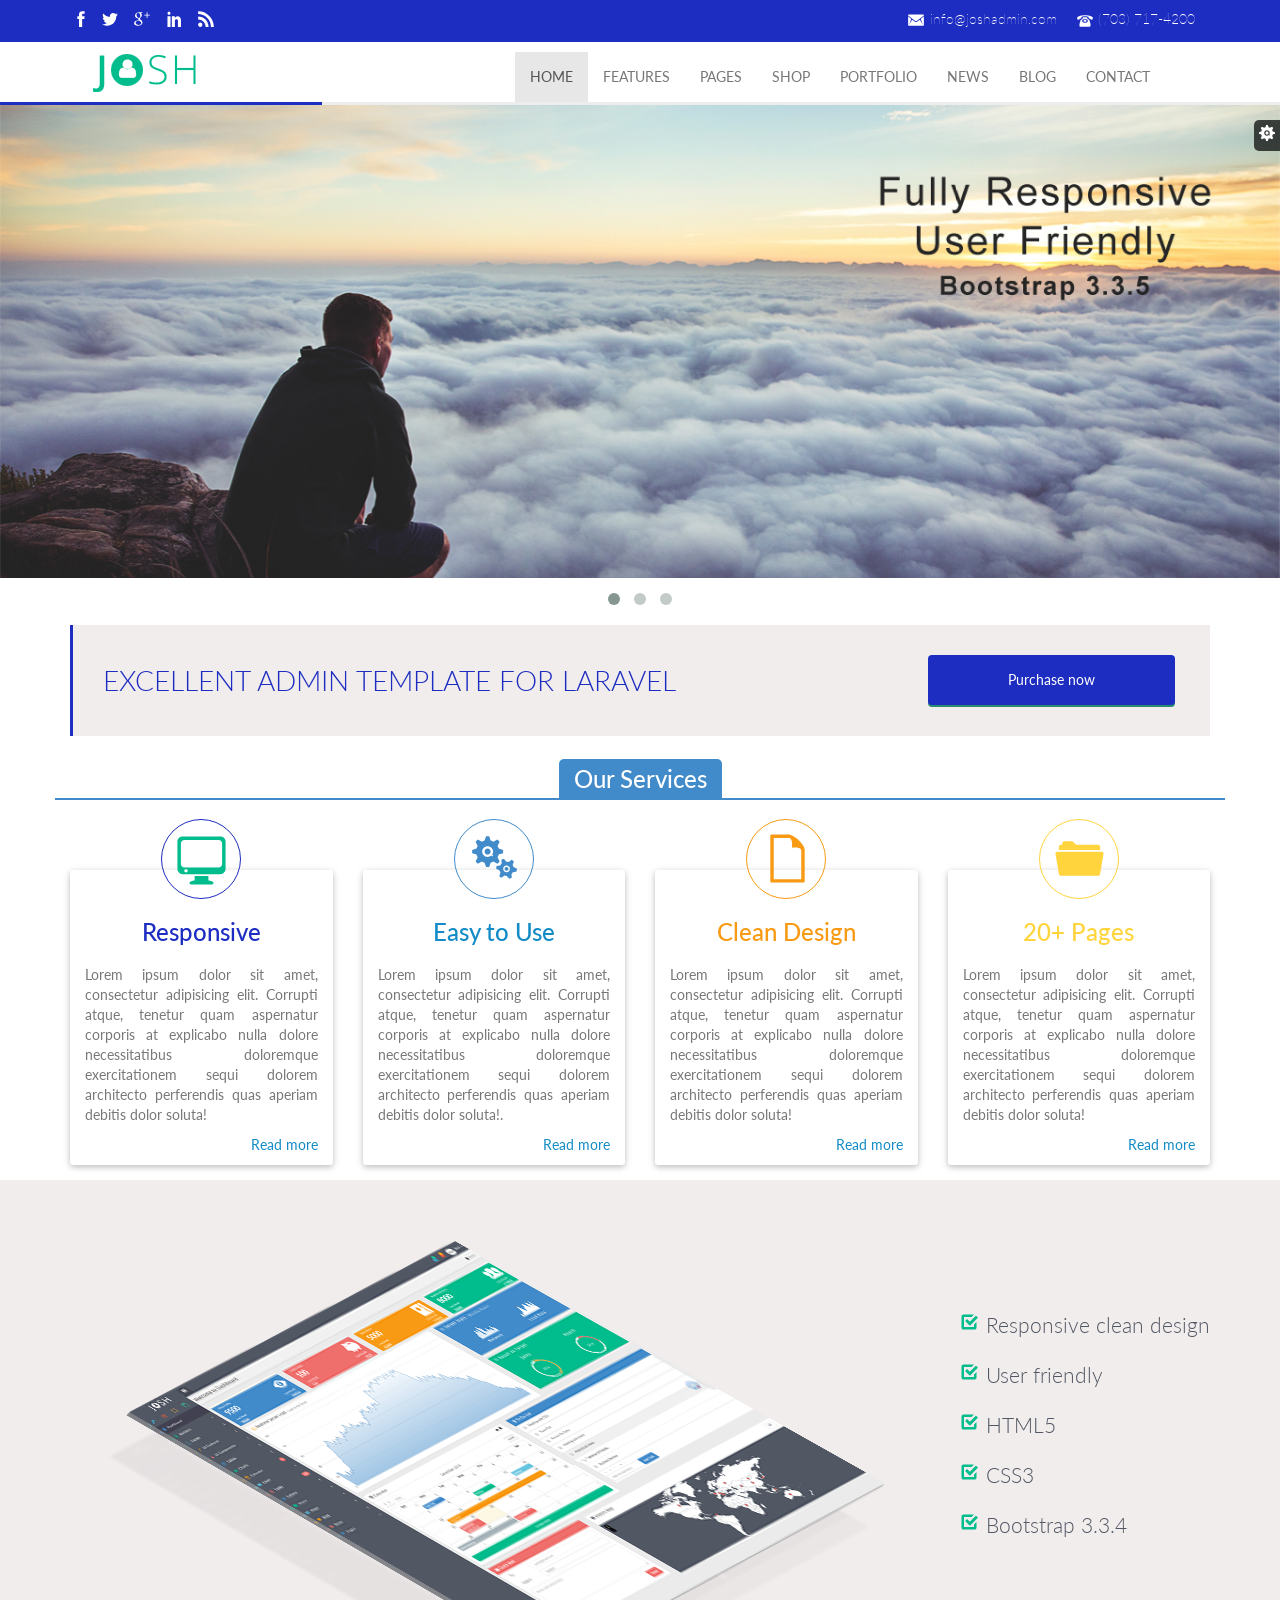
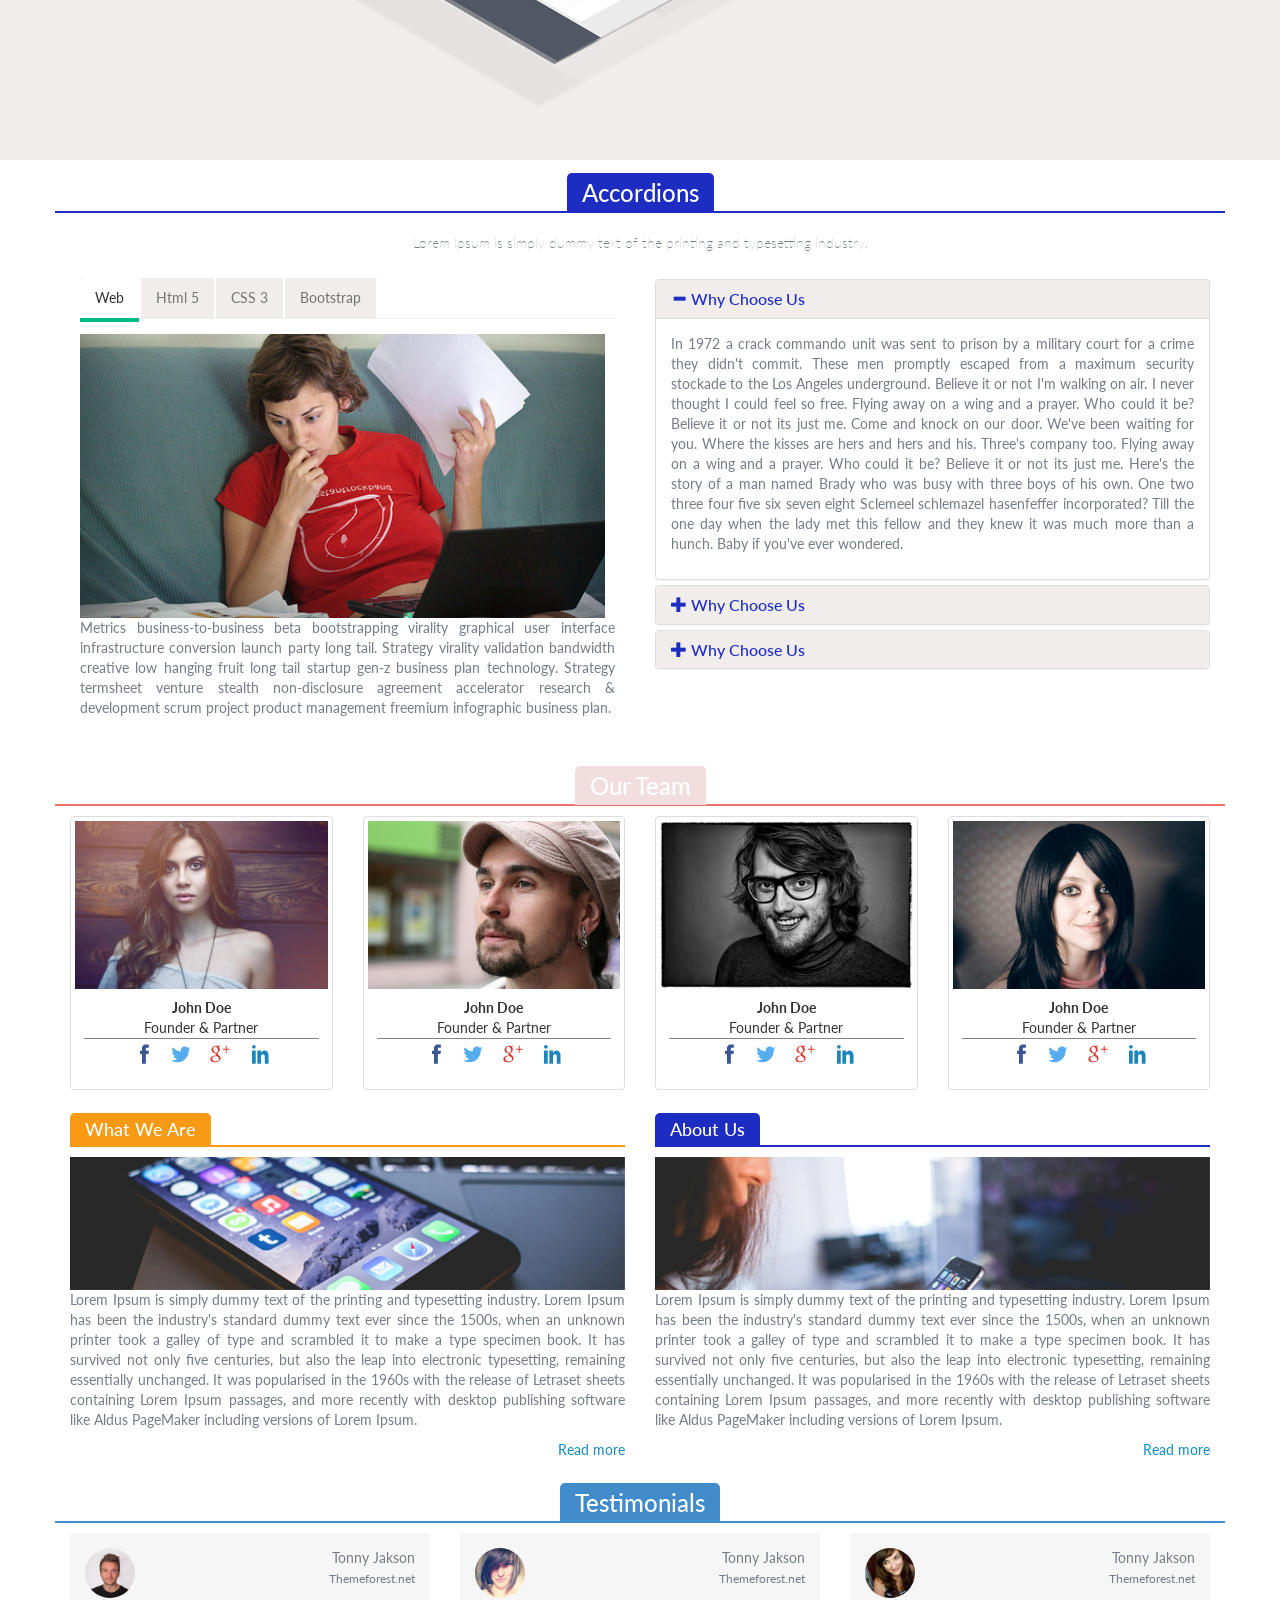
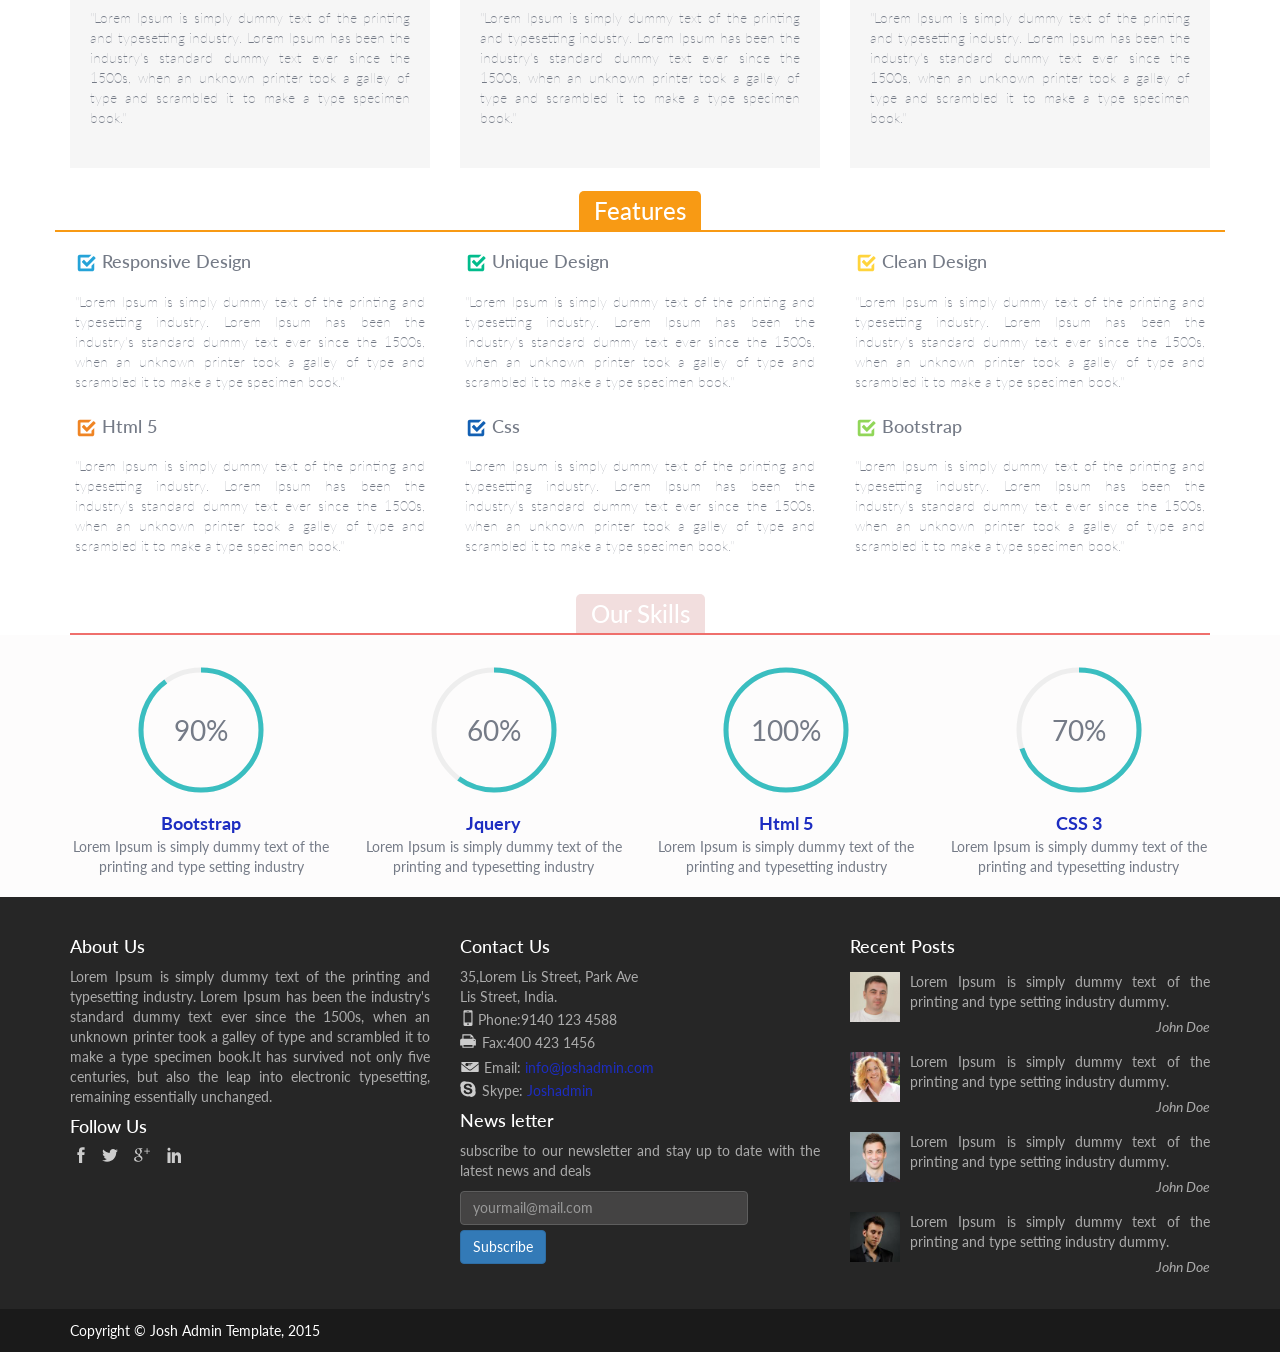
<file: Solution.Web/Front End/index.html>
<!DOCTYPE html>
<html>

<head>
    <meta charset="utf-8">
    <meta http-equiv="X-UA-Compatible" content="IE=edge">
    <meta name="viewport" content="width=device-width, initial-scale=1">
    <title>Home | Welcome to Josh Frontend</title>
    <!--global css starts-->
    <link rel="stylesheet" type="text/css" href="css/bootstrap.min.css">
    <link rel="shortcut icon" href="images/favicon.png" type="image/x-icon">
    <link rel="icon" href="images/favicon.png" type="image/x-icon">
    <link rel="stylesheet" type="text/css" href="css/custom.css">
    <!--end of global css-->
    <!--page level css starts-->
    <link rel="stylesheet" type="text/css" href="css/tabbular.css">
    <link rel="stylesheet" type="text/css" href="css/jquery.circliful.css">
    <link rel="stylesheet" type="text/css" href="vendors/owl-carousel/owl.carousel.css">
    <link rel="stylesheet" type="text/css" href="vendors/owl-carousel/owl.theme.css">
    <!--end of page level css-->
</head>

<body>
    <!-- Header Start -->
    <header>
        <!-- Icon Section Start -->
        <div class="icon-section">
            <div class="container">
                <ul class="list-inline">
                    <li>
                        <a href="#"> <i class="livicon" data-name="facebook" data-size="18" data-loop="true" data-c="#fff" data-hc="#757b87"></i>
                        </a>
                    </li>
                    <li>
                        <a href="#"> <i class="livicon" data-name="twitter" data-size="18" data-loop="true" data-c="#fff" data-hc="#757b87"></i>
                        </a>
                    </li>
                    <li>
                        <a href="#"> <i class="livicon" data-name="google-plus" data-size="18" data-loop="true" data-c="#fff" data-hc="#757b87"></i>
                        </a>
                    </li>
                    <li>
                        <a href="#"> <i class="livicon" data-name="linkedin" data-size="18" data-loop="true" data-c="#fff" data-hc="#757b87"></i>
                        </a>
                    </li>
                    <li>
                        <a href="#"> <i class="livicon" data-name="rss" data-size="18" data-loop="true" data-c="#fff" data-hc="#757b87"></i>
                        </a>
                    </li>
                    <li class="pull-right">
                        <ul class="list-inline icon-position">
                            <li>
                                <a href="mailto:"><i class="livicon" data-name="mail" data-size="18" data-loop="true" data-c="#fff" data-hc="#fff"></i></a>
                                <label class="hidden-xs"><a href="mailto:" class="text-white">info@joshadmin.com</a></label>
                            </li>
                            <li>
                                <a href="tel:"><i class="livicon" data-name="phone" data-size="18" data-loop="true" data-c="#fff" data-hc="#fff"></i></a>
                                <label class="hidden-xs"><a href="tel:" class="text-white">(703) 717-4200</a></label>
                            </li>
                        </ul>
                    </li>
                </ul>
            </div>
        </div>
        <!-- //Icon Section End -->
        <!-- Nav bar Start -->
        <nav class="navbar navbar-default container">
            <div class="navbar-header">
                <button type="button" class="navbar-toggle collapsed" data-toggle="collapse" data-target="#collapse">
                    <span><a href="#"> <i class="livicon" data-name="responsive-menu" data-size="25" data-loop="true" data-c="#757b87" data-hc="#ccc"></i>
                    </a></span>
                </button>
                <a class="navbar-brand" href="#"><img src="images/logo.png" class="logo_position">
                </a>
            </div>
            <div class="collapse navbar-collapse" id="collapse">
                <ul class="nav navbar-nav navbar-right">
                    <li class="active"><a href="index.html"> Home</a>
                    </li>
                    <li class="dropdown"><a href="#" class="dropdown-toggle" data-toggle="dropdown"> Features</a>
                        <ul class="dropdown-menu" role="menu">
                            <li class="dropdown"><a href="#" class="dropdown-toggle" data-toggle="dropdown"> Features</a>
							   <ul class="dropdown-menu" role="menu">
							     <li><a href="advancedfeatures.html">Advanced Features</a></li>
							      <li><a href="advancedfeatures.html">Advanced Features</a></li>
							    </ul>
                            </li>
                            <li><a href="advancedfeatures.html">Advanced Features</a>
                            </li>
                            <li><a href="grid.html">Grid System</a>
                            </li>
                        </ul>
                    </li>
                    <li class="dropdown"><a href="#" class="dropdown-toggle" data-toggle="dropdown"> Pages</a>
                        <ul class="dropdown-menu" role="menu">
						
                            <li class="dropdown"><a href="#" class="dropdown-toggle" data-toggle="dropdown"> vente</a>
							<ul class="dropdown-menu" role="menu">
							 
							 <li><a href="blank_page.html"> Maison</a>
                            </li>
							<li><a href="blank_page.html"> studio</a>
                            </li>
							<li><a href="blank_page.html"> Appartement</a>
                            </li>
							<li><a href="blank_page.html"> Terrain</a>
                            </li>
							 </ul>
							 </li>
							
							
							
                              <li class="dropdown"><a href="#" class="dropdown-toggle" data-toggle="dropdown"> Location</a>
							<ul class="dropdown-menu" role="menu">
							 
							 <li><a href="blank_page.html"> Maison</a>
                            </li>
							<li><a href="blank_page.html"> studio</a>
                            </li>
							<li><a href="blank_page.html"> Appartement</a>
                            </li>
							 </ul>
							 </li>
                            <li><a href="login.html">Login</a>
                            </li>
                            <li><a href="register.html">Register</a>
                            </li>
                            <li><a href="faq.html">FAQ</a>
                            </li>
                            <li><a href="blank_page.html"> Blank</a>
                            </li>
                        </ul>
                    </li>
                    <li class="dropdown"><a href="#" class="dropdown-toggle" data-toggle="dropdown"> Shop</a>
                        <ul class="dropdown-menu" role="menu">
                            <li><a href="products.html">Products</a>
                            </li>
                            <li><a href="single_product.html">Single_Product</a>
                            </li>
                            <li><a href="compareproducts.html">Compare Products</a>
                            </li>
                            <li><a href="category.html">Categories</a></li>
                        </ul>
                    </li>
                    <li class="dropdown"><a href="#" class="dropdown-toggle" data-toggle="dropdown"> Portfolio</a>
                        <ul class="dropdown-menu" role="menu">
                            <li><a href="portfolio.html">Portfolio</a>
                            </li>
                            <li><a href="portfolioitem.html">Portfolio Item</a>
                            </li>
                        </ul>
                    </li>
                    <li class="dropdown"><a href="#" class="dropdown-toggle" data-toggle="dropdown"> News</a>
                        <ul class="dropdown-menu" role="menu">
                            <li><a href="news.html">News</a>
                            </li>
                            <li><a href="news_item.html">News Item</a>
                            </li>
                        </ul>
                    </li>
                    <li class="dropdown"><a href="#" class="dropdown-toggle" data-toggle="dropdown"> Blog</a>
                        <ul class="dropdown-menu" role="menu">
                            <li><a href="blog.html">Blog</a>
                            </li>
                            <li><a href="blogitem.html">Blog Item</a>
                            </li>
                        </ul>
                    </li>
                    <li><a href="contact.html">Contact</a>
                    </li>
                </ul>
            </div>
        </nav>
        <!-- Nav bar End -->
    </header>
    <!-- //Header End -->
    <!--Carousel Start -->
    <div id="owl-demo" class="owl-carousel owl-theme">
        <div class="item"><img src="images/slide_1.jpg" alt="slider-image">
        </div>
        <div class="item"><img src="images/slide_2.jpg" alt="slider-image">
        </div>
        <div class="item"><img src="images/slide_3.jpg" alt="slider-image">
        </div>
    </div>
    <!-- //Carousel End -->
    <!-- Container Start -->
    <!-- //Carousel End -->
    <!-- Container Start -->
    <div class="container">
        <section class="purchas-main">
            <div class="container bg-border">
                <div class="row">
                    <div class="col-md-7 col-sm-7 col-xs-12">
                        <h1 class="purchae-hed">Excellent admin template for laravel</h1></div>
                    <div class="col-md-5 col-sm-5 col-xs-12"><a href="#" class="btn btn-primary purchase-styl pull-right">Purchase now</a></div>
                </div>
            </div>
        </section>
        <!-- Service Section Start-->
        <div class="row">
            <!-- Responsive Section Start -->
            <div class="text-center">
                <h3 class="border-primary"><span class="heading_border bg-primary">Our Services</span></h3>
            </div>
            <div class="col-sm-6 col-md-3">
                <div class="box">
                    <div class="box-icon">
                        <i class="livicon icon" data-name="desktop" data-size="55" data-loop="true" data-c="#01bc8c" data-hc="#01bc8c"></i>
                    </div>
                    <div class="info">
                        <h3 class="success text-center">Responsive</h3>
                        <p>Lorem ipsum dolor sit amet, consectetur adipisicing elit. Corrupti atque, tenetur quam aspernatur corporis at explicabo nulla dolore necessitatibus doloremque exercitationem sequi dolorem architecto perferendis quas aperiam debitis dolor soluta!</p>
                        <div class="text-right primary"><a href="#">Read more</a>
                        </div>
                    </div>
                </div>
            </div>
            <!-- //Responsive Section End -->
            <!-- Easy to Use Section Start -->
            <div class="col-sm-6 col-md-3">
                <!-- Box Start -->
                <div class="box">
                    <div class="box-icon box-icon1">
                        <i class="livicon icon1" data-name="gears" data-size="55" data-loop="true" data-c="#418bca" data-hc="#418bca"></i>
                    </div>
                    <div class="info">
                        <h3 class="primary text-center">Easy to Use</h3>
                        <p>Lorem ipsum dolor sit amet, consectetur adipisicing elit. Corrupti atque, tenetur quam aspernatur corporis at explicabo nulla dolore necessitatibus doloremque exercitationem sequi dolorem architecto perferendis quas aperiam debitis dolor soluta!.</p>
                        <div class="text-right primary"><a href="#">Read more</a>
                        </div>
                    </div>
                </div>
            </div>
            <!-- //Easy to Use Section End -->
            <!-- Clean Design Section Start -->
            <div class="col-sm-6 col-md-3">
                <div class="box">
                    <div class="box-icon box-icon2">
                        <i class="livicon icon1" data-name="doc-portrait" data-size="55" data-loop="true" data-c="#f89a14" data-hc="#f89a14"></i>
                    </div>
                    <div class="info">
                        <h3 class="warning text-center">Clean Design</h3>
                        <p>Lorem ipsum dolor sit amet, consectetur adipisicing elit. Corrupti atque, tenetur quam aspernatur corporis at explicabo nulla dolore necessitatibus doloremque exercitationem sequi dolorem architecto perferendis quas aperiam debitis dolor soluta!</p>
                        <div class="text-right primary"><a href="#">Read more</a>
                        </div>
                    </div>
                </div>
            </div>
            <!-- //Clean Design Section End -->
            <!-- 20+ Page Section Start -->
            <div class="col-sm-6 col-md-3">
                <div class="box">
                    <div class="box-icon box-icon3">
                        <i class="livicon icon1" data-name="folder-open" data-size="55" data-loop="true" data-c="#FFD43C" data-hc="#FFD43C"></i>
                    </div>
                    <div class="info">
                        <h3 class="yellow text-center">20+ Pages</h3>
                        <p>Lorem ipsum dolor sit amet, consectetur adipisicing elit. Corrupti atque, tenetur quam aspernatur corporis at explicabo nulla dolore necessitatibus doloremque exercitationem sequi dolorem architecto perferendis quas aperiam debitis dolor soluta!</p>
                        <div class="text-right primary"><a href="#">Read more</a>
                        </div>
                    </div>
                </div>
            </div>
            <!-- //20+ Page Section End -->
        </div>
        <!-- //Services Section End -->
    </div>
    <!-- Layout Section Start -->
    <section class="feature-main">
        <div class="container">
            <div class="row">
                
                <div class="col-md-9 col-sm-9 col-xs-12">
                    <div class="layout-image">
                        <img src="images/layout.png" class="img-responsive" />
                    </div>
                </div>
                <div class="col-md-3 col-sm-3 col-xs-12">
                    <ul class="list-unstyled pull-right text-right layout-styl">
                        <li>
                            <i class="livicon" data-name="checked-on" data-size="20" data-loop="true" data-c="#01bc8c" data-hc="#01bc8c"></i> Responsive clean design
                        </li>
                        <li><i class="livicon" data-name="checked-on" data-size="20" data-loop="true" data-c="#01bc8c" data-hc="#01bc8c"></i> User friendly </li>
                        <li><i class="livicon" data-name="checked-on" data-size="20" data-loop="true" data-c="#01bc8c" data-hc="#01bc8c"></i> HTML5 </li>
                        <li><i class="livicon" data-name="checked-on" data-size="20" data-loop="true" data-c="#01bc8c" data-hc="#01bc8c"></i> CSS3 </li>
                        <li><i class="livicon" data-name="checked-on" data-size="20" data-loop="true" data-c="#01bc8c" data-hc="#01bc8c"></i> Bootstrap 3.3.4 </li>
                    </ul>
                </div>
            </div>
        </div>
    </section>
    <!-- //Layout Section Start -->
    <!-- Accordions Section End -->
    <div class="container">
        <div class="row">
            <!-- Accordions Start -->
            <div class="text-center">
                <h3 class="border-success"><span class="heading_border bg-success">Accordions</span></h3>
                <label class=" text-center"> Lorem Ipsum is simply dummy text of the printing and typesetting industry.</label>
            </div>
            <!-- Accordions End -->
            <div class="col-md-6 col-sm-12">
                <!-- Tabbable-Panel Start -->
                <div class="tabbable-panel">
                    <!-- Tabbablw-line Start -->
                    <div class="tabbable-line">
                        <!-- Nav Nav-tabs Start -->
                        <ul class="nav nav-tabs ">
                            <li class="active">
                                <a href="#tab_default_1" data-toggle="tab">
                                Web </a>
                            </li>
                            <li>
                                <a href="#tab_default_2" data-toggle="tab">
                                Html 5 </a>
                            </li>
                            <li>
                                <a href="#tab_default_3" data-toggle="tab">
                                CSS 3 </a>
                            </li>
                            <li>
                                <a href="#tab_default_4" data-toggle="tab">
                                Bootstrap </a>
                            </li>
                        </ul>
                        <!-- //Nav Nav-tabs End -->
                        <!-- Tab-content Start -->
                        <div class="tab-content">
                            <div class="tab-pane active" id="tab_default_1">
                                <div class="media">
                                    <div class="media-left tab col-sm-12">
                                        <a href="#">
                                            <img class="media-object img-responsive" src="images/authors/img1.jpg" alt="image">
                                        </a>
                                    </div>
                                </div>
                                <p>
                                    Metrics business-to-business beta bootstrapping virality graphical user interface infrastructure conversion launch party long tail. Strategy virality validation bandwidth creative low hanging fruit long tail startup gen-z business plan technology. Strategy termsheet venture stealth non-disclosure agreement accelerator research & development scrum project product management freemium infographic business plan.
                                </p>
                            </div>
                            <div class="tab-pane" id="tab_default_2">
                                <div class="media">
                                    <div class="media-left media-middle tab col-sm-12">
                                        <a href="#">
                                            <img class="media-object img-responsive" src="images/authors/img2.jpg" alt="image">
                                        </a>
                                    </div>
                                </div>
                                <p>
                                    Branding iteration conversion market sales advisor holy grail entrepreneur backing. Gen-z non-disclosure agreement holy grail business-to-consumer disruptive deployment marketing channels seed money seed round ramen pivot social proof. Venture creative metrics focus A/B testing crowdfunding. IPhone scrum project user experience freemium interaction design long tail stealth ownership hackathon crowdfunding investor.
                                </p>
                            </div>
                            <div class="tab-pane" id="tab_default_3">
                                <div class="media">
                                    <div class="media-left media-middle tab col-sm-12">
                                        <a href="#">
                                            <img class="media-object img-responsive" src="images/authors/img3.jpg" alt="image">
                                        </a>
                                    </div>
                                </div>
                                <p>
                                     Beta analytics startup direct mailing leverage learning curve www.discoverartisans.com business-to-consumer. IPad metrics channels pivot deployment business plan android burn rate hackathon vesting period research & development launch party user experience. Seed round freemium value proposition learning curve series A financing funding research & development crowdsource. 
                                </p>
                            </div>
                            <div class="tab-pane" id="tab_default_4">
                                <div class="media">
                                    <div class="media-left media-middle tab col-sm-12">
                                        <a href="#">
                                            <img class="media-object img-responsive" src="images/authors/img4.jpg" alt="image">
                                        </a>
                                    </div>
                                </div>
                                <p>
                                    Paradigm shift twitter pitch research & development venture. Startup partnership www.discoverartisans.com supply chain crowdsource hackathon metrics paradigm shift interaction design influencer holy grail first mover advantage ramen validation. User experience founders burn rate learning curve infographic leverage gen-z supply chain first mover advantage. 
                                </p>
                            </div>
                        </div>
                        <!-- Tab-content End -->
                    </div>
                    <!-- //Tabbablw-line End -->
                </div>
                <!-- Tabbable_panel End -->
            </div>
            <div class="col-md-6 col-sm-12">
                <!-- Panel-group Start -->
                <div class="panel-group" id="accordion">
                    <!-- Panel Panel-default Start -->
                    <div class="panel panel-default">
                        <!-- Panel-heading Start -->
                        <div class="panel-heading text_bg">
                            <h4 class="panel-title">
                            <a data-toggle="collapse" data-parent="#accordion" href="#collapseOne">
                                <span class=" glyphicon glyphicon-minus success"></span>
                                <span class="success">Why Choose Us</span></a>
                            </h4>
                        </div>
                        <!-- //Panel-heading End -->
                        <!-- Collapseone Start -->
                        <div id="collapseOne" class="panel-collapse collapse in">
                            <div class="panel-body">
                                <p>In 1972 a crack commando unit was sent to prison by a military court for a crime they didn't commit. These men promptly escaped from a maximum security stockade to the Los Angeles underground. Believe it or not I'm walking on air. I never thought I could feel so free. Flying away on a wing and a prayer. Who could it be? Believe it or not its just me. Come and knock on our door. We've been waiting for you. Where the kisses are hers and hers and his. Three's company too. Flying away on a wing and a prayer. Who could it be? Believe it or not its just me. Here's the story of a man named Brady who was busy with three boys of his own. One two three four five six seven eight Sclemeel schlemazel hasenfeffer incorporated? Till the one day when the lady met this fellow and they knew it was much more than a hunch. Baby if you've ever wondered.
                                </p>
                            </div>
                        </div>
                        <!-- Collapseone End -->
                    </div>
                    <!-- //Panel Panel-default End -->
                    <div class="panel panel-default">
                        <div class="panel-heading text_bg">
                            <h4 class="panel-title">
                            <a data-toggle="collapse" data-parent="#accordion" href="#collapseTwo">
                                <span class=" glyphicon glyphicon-plus success"></span>
                                <span class="success">Why Choose Us</span>
                            </a>
                        </h4>
                        </div>
                        <div id="collapseTwo" class="panel-collapse collapse">
                            <div class="panel-body">
                                <p>
                                    In 1972 a crack commando unit was sent to prison by a military court for a crime they didn't commit. These men promptly escaped from a maximum security stockade to the Los Angeles underground. Believe it or not I'm walking on air. I never thought I could feel so free. Flying away on a wing and a prayer. Who could it be? Believe it or not its just me. Come and knock on our door. We've been waiting for you. Where the kisses are hers and hers and his. Three's company too. Flying away on a wing and a prayer. Who could it be? Believe it or not its just me. Here's the story of a man named Brady who was busy with three boys of his own. One two three four five six seven eight Sclemeel schlemazel hasenfeffer incorporated? Till the one day when the lady met this fellow and they knew it was much more than a hunch. Baby if you've ever wondered.
                                </p>
                            </div>
                        </div>
                    </div>
                    <div class="panel panel-default">
                        <div class="panel-heading text_bg">
                            <h4 class="panel-title">
                                <a data-toggle="collapse" data-parent="#accordion" href="#collapseThree">
                                <span class=" glyphicon glyphicon-plus success"></span>
                                <span class="success">Why Choose Us</span></a>
                            </h4>
                        </div>
                        <div id="collapseThree" class="panel-collapse collapse">
                            <div class="panel-body">
                                <p>
                                    In 1972 a crack commando unit was sent to prison by a military court for a crime they didn't commit. These men promptly escaped from a maximum security stockade to the Los Angeles underground. Believe it or not I'm walking on air. I never thought I could feel so free. Flying away on a wing and a prayer. Who could it be? Believe it or not its just me. Come and knock on our door. We've been waiting for you. Where the kisses are hers and hers and his. Three's company too. Flying away on a wing and a prayer. Who could it be? Believe it or not its just me. Here's the story of a man named Brady who was busy with three boys of his own. One two three four five six seven eight Sclemeel schlemazel hasenfeffer incorporated? Till the one day when the lady met this fellow and they knew it was much more than a hunch. Baby if you've ever wondered.
                                </p>
                            </div>
                        </div>
                    </div>
                </div>
                <!-- //Panle-group End -->
            </div>
        </div>
        <!-- //Accordions Section End -->
        <!-- Our Team Start -->
        <div class="row text-center">
            <h3 class=" border-danger"><span class="heading_border bg-danger">Our Team</span></h3>
            <div class="col-md-3 col-sm-5 profile">
                <div class="thumbnail bg-white">
                    <img src="images/img_3.jpg" alt="team-image" class="img-responsive">
                    <div class="caption">
                        <b>John Doe</b>
                        <br /> Founder & Partner
                        <br />
                        <div class="divide">
                            <a href="#" class="divider"> <i class="livicon" data-name="facebook" data-size="22" data-loop="true" data-c="#3a5795" data-hc="#3a5795"></i>
                            </a>
                            <a href="#"> <i class="livicon" data-name="twitter" data-size="22" data-loop="true" data-c="#55acee" data-hc="#55acee"></i>
                            </a>
                            <a href="#"> <i class="livicon" data-name="google-plus" data-size="22" data-loop="true" data-c="#d73d32" data-hc="#d73d32"></i>
                            </a>
                            <a href="#"> <i class="livicon" data-name="linkedin" data-size="22" data-loop="true" data-c="#1b86bd" data-hc="#1b86bd"></i>
                            </a>
                        </div>
                    </div>
                </div>
            </div>
            <div class="col-md-3 col-sm-5 profile">
                <div class="thumbnail bg-white">
                    <img src="images/img_5.jpg" alt="team-image">
                    <div class="caption">
                        <b>John Doe</b>
                        <br /> Founder & Partner
                        <br />
                        <div class="divide">
                            <a href="#" class="divider"> <i class="livicon" data-name="facebook" data-size="22" data-loop="true" data-c="#3a5795" data-hc="#3a5795"></i>
                            </a>
                            <a href="#"> <i class="livicon" data-name="twitter" data-size="22" data-loop="true" data-c="#55acee" data-hc="#55acee"></i>
                            </a>
                            <a href="#"> <i class="livicon" data-name="google-plus" data-size="22" data-loop="true" data-c="#d73d32" data-hc="#d73d32"></i>
                            </a>
                            <a href="#"> <i class="livicon" data-name="linkedin" data-size="22" data-loop="true" data-c="#1b86bd" data-hc="#1b86bd"></i>
                            </a>
                        </div>
                    </div>
                </div>
            </div>
            <div class="col-md-3 col-sm-5 profile">
                <div class="thumbnail bg-white">
                    <img src="images/img_4.jpg" alt="team-image" class="img-responsive">
                    <div class="caption">
                        <b>John Doe</b>
                        <br /> Founder & Partner
                        <br />
                        <div class="divide">
                            <a href="#" class="divider"> <i class="livicon" data-name="facebook" data-size="22" data-loop="true" data-c="#3a5795" data-hc="#3a5795"></i>
                            </a>
                            <a href="#"> <i class="livicon" data-name="twitter" data-size="22" data-loop="true" data-c="#55acee" data-hc="#55acee"></i>
                            </a>
                            <a href="#"> <i class="livicon" data-name="google-plus" data-size="22" data-loop="true" data-c="#d73d32" data-hc="#d73d32"></i>
                            </a>
                            <a href="#"> <i class="livicon" data-name="linkedin" data-size="22" data-loop="true" data-c="#1b86bd" data-hc="#1b86bd"></i>
                            </a>
                        </div>
                    </div>
                </div>
            </div>
            <div class="col-md-3 col-sm-5 profile">
                <div class="thumbnail bg-white">
                    <img src="images/img_6.jpg" alt="team-image">
                    <div class="caption">
                        <b>John Doe</b>
                        <br /> Founder & Partner
                        <br />
                        <div class="divide">
                            <a href="#" class="divider"> <i class="livicon" data-name="facebook" data-size="22" data-loop="true" data-c="#3a5795" data-hc="#3a5795"></i>
                            </a>
                            <a href="#"> <i class="livicon" data-name="twitter" data-size="22" data-loop="true" data-c="#55acee" data-hc="#55acee"></i>
                            </a>
                            <a href="#"> <i class="livicon" data-name="google-plus" data-size="22" data-loop="true" data-c="#d73d32" data-hc="#d73d32"></i>
                            </a>
                            <a href="#"> <i class="livicon" data-name="linkedin" data-size="22" data-loop="true" data-c="#1b86bd" data-hc="#1b86bd"></i>
                            </a>
                        </div>
                    </div>
                </div>
            </div>
        </div>
        <!-- //Our Team End -->
        <!-- What we are section Start -->
        <div class="row">
            <!-- What we are Start -->
            <div class="col-md-6 col-sm-6">
                <div class="text-left">
                    <div>
                        <h4 class="border-warning"><span class="heading_border bg-warning">What We Are</span></h4>
                    </div>
                </div>
                <img src="images/image_12.jpg" class="img-responsive">
                <p>
                    Lorem Ipsum is simply dummy text of the printing and typesetting industry. Lorem Ipsum has been the industry's standard dummy text ever since the 1500s, when an unknown printer took a galley of type and scrambled it to make a type specimen book. It has survived not only five centuries, but also the leap into electronic typesetting, remaining essentially unchanged. It was popularised in the 1960s with the release of Letraset sheets containing Lorem Ipsum passages, and more recently with desktop publishing software like Aldus PageMaker including versions of Lorem Ipsum.
                </p>
                <p>
                    <div class="text-right primary"><a href="#">Read more</a></div>
                </p>
            </div>
            <!-- //What we are End -->
            <!-- About Us Start -->
            <div class="col-md-6 col-sm-6">
                <div class="text-left">
                    <div>
                        <h4 class="border-success"><span class="heading_border bg-success">About Us</span></h4>
                    </div>
                </div>
                <img src="images/image_11.jpg" class="img-responsive">
                <p>
                    Lorem Ipsum is simply dummy text of the printing and typesetting industry. Lorem Ipsum has been the industry's standard dummy text ever since the 1500s, when an unknown printer took a galley of type and scrambled it to make a type specimen book. It has survived not only five centuries, but also the leap into electronic typesetting, remaining essentially unchanged. It was popularised in the 1960s with the release of Letraset sheets containing Lorem Ipsum passages, and more recently with desktop publishing software like Aldus PageMaker including versions of Lorem Ipsum.
                </p>
                <p>
                    <div class="text-right primary"><a href="#">Read more</a>
                    </div>
                </p>
            </div>
            <!-- //About Us End -->
        </div>
        <!-- //What we are section End -->
        <!-- Testimonial Start -->
        <div class="row">
            <!-- Testimonial Section -->
            <div class="text-center">
                <h3 class="border-primary"><span class="heading_border bg-primary">Testimonials</span></h3>
            </div>
            <div class="col-md-4">
                <div class="author">
                    <img src="images/authors/avatar3.jpg" class="img-responsive img-circle pull-left">
                    <p class="text-right">
                        Tonny Jakson
                        <br>
                        <small class="text-right">Themeforest.net</small>
                    </p>
                    <p>
                        <label>"Lorem Ipsum is simply dummy text of the printing and typesetting industry. Lorem Ipsum has been the industry's standard dummy text ever since the 1500s, when an unknown printer took a galley of type and scrambled it to make a type specimen book."</label>
                    </p>
                </div>
            </div>
            <div class="col-md-4">
                <div class="author">
                    <img src="images/authors/avatar2.jpg" class="img-responsive img-circle pull-left">
                    <p class="text-right">
                        Tonny Jakson
                        <br>
                        <small class="text-right">Themeforest.net</small>
                    </p>
                    <p>
                        <label>"Lorem Ipsum is simply dummy text of the printing and typesetting industry. Lorem Ipsum has been the industry's standard dummy text ever since the 1500s, when an unknown printer took a galley of type and scrambled it to make a type specimen book."</label>
                    </p>
                </div>
            </div>
            <div class="col-md-4">
                <div class="author">
                    <img src="images/authors/avatar4.jpg" class="img-responsive img-circle pull-left">
                    <p class="text-right">
                        Tonny Jakson
                        <br>
                        <small class="text-right">Themeforest.net</small>
                    </p>
                    <p>
                        <label>"Lorem Ipsum is simply dummy text of the printing and typesetting industry. Lorem Ipsum has been the industry's standard dummy text ever since the 1500s, when an unknown printer took a galley of type and scrambled it to make a type specimen book."</label>
                    </p>
                </div>
            </div>
            <!-- Testimonial Section End -->
        </div>
        <!-- Testimonial End -->
        <!-- Features Start -->
        <div class="row features">
            <div class="text-center">
                <div class="text-center">
                    <h3 class=" border-warning"><span class="heading_border bg-warning">Features</span></h3>
                </div>
            </div>
            <div class="col-md-4 col-sm-4">
                <div>
                    <a href="#"><i class="livicon" data-name="checked-on" data-size="22" data-loop="true" data-c="#25a3d8" data-hc="#25a3d8"></i></a>
                    <h4><bold>Responsive Design</bold></h4>
                </div>
                <div>
                    <p>
                        <label>"Lorem Ipsum is simply dummy text of the printing and typesetting industry. Lorem Ipsum has been the industry's standard dummy text ever since the 1500s, when an unknown printer took a galley of type and scrambled it to make a type specimen book."</label>
                    </p>
                </div>
                <div>
                    <a href="#"> <i class="livicon" data-name="checked-on" data-size="22" data-loop="true" data-c="#ef8424 " data-hc="#ef8424 "></i>
                    </a>
                    <h4><bold>Html 5</bold></h4>
                    <p>
                        <label>"Lorem Ipsum is simply dummy text of the printing and typesetting industry. Lorem Ipsum has been the industry's standard dummy text ever since the 1500s, when an unknown printer took a galley of type and scrambled it to make a type specimen book."</label>
                    </p>
                </div>
            </div>
            <div class="col-md-4 col-sm-4">
                <div>
                    <a href="#"> <i class="livicon" data-name="checked-on" data-size="22" data-loop="true" data-c="#01bc8c" data-hc="#01bc8c"></i>
                    </a>
                    <h4><bold>Unique Design</bold></h4>
                    <p>
                        <label>"Lorem Ipsum is simply dummy text of the printing and typesetting industry. Lorem Ipsum has been the industry's standard dummy text ever since the 1500s, when an unknown printer took a galley of type and scrambled it to make a type specimen book."</label>
                    </p>
                </div>
                <div>
                    <a href="#"> <i class="livicon" data-name="checked-on" data-size="22" data-loop="true" data-c="#1360b3 " data-hc="#1360b3 "></i>
                    </a>
                    <h4><bold>Css</bold></h4>
                    <p>
                        <label>"Lorem Ipsum is simply dummy text of the printing and typesetting industry. Lorem Ipsum has been the industry's standard dummy text ever since the 1500s, when an unknown printer took a galley of type and scrambled it to make a type specimen book."</label>
                    </p>
                </div>
            </div>
            <div class="col-md-4 col-sm-4">
                <div>
                    <a href="#"> <i class="livicon" data-name="checked-on" data-size="22" data-loop="true" data-c="#FFD43C" data-hc="#FFD43C"></i>
                    </a>
                    <h4>Clean Design</h4>
                    <p>
                        <label>"Lorem Ipsum is simply dummy text of the printing and typesetting industry. Lorem Ipsum has been the industry's standard dummy text ever since the 1500s, when an unknown printer took a galley of type and scrambled it to make a type specimen book."</label>
                    </p>
                </div>
                <div>
                    <a href="#"> <i class="livicon" data-name="checked-on" data-size="22" data-loop="true" data-c="#91d659 " data-hc="#91d659 "></i>
                    </a>
                    <h4>Bootstrap</h4>
                    <p>
                        <label>"Lorem Ipsum is simply dummy text of the printing and typesetting industry. Lorem Ipsum has been the industry's standard dummy text ever since the 1500s, when an unknown printer took a galley of type and scrambled it to make a type specimen book."</label>
                    </p>
                </div>
            </div>
        </div>
        <!-- //Features End -->
        <!-- Our Skills Start -->
        
        <div class="text-center marbtm10">
            <h3 class="border-danger"><span class="heading_border bg-danger">Our Skills</span></h3>
        </div>
            </div>
        <div class="sliders">
            <!-- Our skill Section start -->
            <div class="container">
            <div class="row">
            <div class="col-md-3 col-sm-6  text-center ">
                <div class="text-center center-block">
                    <div id="myStat3" class="center-block" data-startdegree="0" data-dimension="150" data-text="90%" data-width="4" data-fontsize="28" data-percent="90" data-fgcolor="#3abec0" data-bgcolor="#eee"></div>
                    <strong class="success">Bootstrap</strong>
                </div>
                <span>Lorem Ipsum is simply dummy text of the printing and type setting industry</span>
            </div>
            <div class="col-md-3 col-sm-6 text-center">
                <div class="text-center center-block">
                    <div id="myStat4" class="center-block" data-startdegree="0" data-dimension="150" data-text="60%" data-width="4" data-fontsize="28" data-percent="60" data-fgcolor="#3abec0" data-bgcolor="#eee"></div>
                    <strong class="success">Jquery</strong>
                </div>
                <span>Lorem Ipsum is simply dummy text of the printing and typesetting industry</span>
            </div>
            <div class="col-md-3 col-sm-6 text-center">
                <div class="text-center center-block">
                <div id="myStat5" class="center-block" data-startdegree="0" data-dimension="150" data-text="100%" data-width="4" data-fontsize="28" data-percent="100" data-fgcolor="#3abec0" data-bgcolor="#eee"></div>
                <strong class="success">Html 5</strong>
            </div>
            <span>Lorem Ipsum is simply dummy text of the printing and typesetting industry</span>
            </div>
            <div class="col-md-3 col-sm-6 text-center">
                <div class="text-center center-block">
                <div id="myStat6" class="center-block" data-startdegree="0" data-dimension="150" data-text="70%" data-width="4" data-fontsize="28" data-percent="70" data-fgcolor="#3abec0" data-bgcolor="#eee"></div>
                <strong class="success">CSS 3</strong>
            </div>
            <span>Lorem Ipsum is simply dummy text of the printing and typesetting industry</span>
            </div>
        </div>
            <!-- Our skills Section End -->
        </div>
        <!-- //Our Skills End -->
    </div>
    <!-- //Container End -->
    <!-- Footer Section Start -->
    <footer>
        <!-- Footer Container Start -->
        <div class="container footer-text">
            <!-- About Us Section Start -->
            <div class="col-sm-4">
                <h4>About Us</h4>
                <p>
                    Lorem Ipsum is simply dummy text of the printing and typesetting industry. Lorem Ipsum has been the industry's standard dummy text ever since the 1500s, when an unknown printer took a galley of type and scrambled it to make a type specimen book.It has survived not only five centuries, but also the leap into electronic typesetting, remaining essentially unchanged.
                </p>
                <h4>Follow Us</h4>
                <ul class="list-inline">
                    <li>
                        <a href="#"> <i class="livicon" data-name="facebook" data-size="18" data-loop="true" data-c="#ccc" data-hc="#ccc"></i>
                        </a>
                    </li>
                    <li>
                        <a href="#"> <i class="livicon" data-name="twitter" data-size="18" data-loop="true" data-c="#ccc" data-hc="#ccc"></i>
                        </a>
                    </li>
                    <li>
                        <a href="#"> <i class="livicon" data-name="google-plus" data-size="18" data-loop="true" data-c="#ccc" data-hc="#ccc"></i>
                        </a>
                    </li>
                    <li>
                        <a href="#"> <i class="livicon" data-name="linkedin" data-size="18" data-loop="true" data-c="#ccc" data-hc="#ccc"></i>
                        </a>
                    </li>
                </ul>
            </div>
            <!-- //About Us Section End-->
            <!-- Contact Section Start -->
            <div class="col-sm-4">
                <h4>Contact Us</h4>
                <ul class="list-unstyled">
                    <li>35,Lorem Lis Street, Park Ave</li>
                    <li>Lis Street, India.</li>
                    <li><i class="livicon icon4 icon3" data-name="cellphone" data-size="18" data-loop="true" data-c="#ccc" data-hc="#ccc"></i>Phone:9140 123 4588</li>
                    <li><i class="livicon icon4 icon3" data-name="printer" data-size="18" data-loop="true" data-c="#ccc" data-hc="#ccc"></i> Fax:400 423 1456</li>
                    <li><i class="livicon icon3" data-name="mail-alt" data-size="20" data-loop="true" data-c="#ccc" data-hc="#ccc"></i> Email:<span class="success">
                        <a href="mailto:">info@joshadmin.com</a></span>
                    </li>
                    <li><i class="livicon icon4 icon3" data-name="skype" data-size="18" data-loop="true" data-c="#ccc" data-hc="#ccc"></i> Skype:
                        <span class="success">Joshadmin</span>
                    </li>
                </ul>
                <div class="news">
                    <h4>News letter</h4>
                    <p>subscribe to our newsletter and stay up to date with the latest news and deals</p>
                    <div class="form-group">
                        <input type="text" class="form-control" placeholder="yourmail@mail.com" aria-describedby="basic-addon2">
                        <a href="#" class="btn btn-primary text-white" role="button">Subscribe</a>
                    </div>
                </div>
            </div>
            <!-- //Contact Section End -->
            <!-- Recent post Section Start -->
            <div class="col-sm-4">
                <h4>Recent Posts</h4>
                <div class="media">
                    <div class="media-left media-top">
                        <a href="#">
                            <img class="media-object" src="images/image_14.jpg" alt="image">
                        </a>
                    </div>
                    <div class="media-body">
                        <p class="media-heading">Lorem Ipsum is simply dummy text of the printing and type setting industry dummy.
                            <br />
                            <div class="pull-right"><i>John Doe</i></div>
                        </p>
                    </div>
                </div>
                <div class="media">
                    <div class="media-left media-top">
                        <a href="#">
                            <img class="media-object" src="images/image_15.jpg" alt="image">
                        </a>
                    </div>
                    <div class="media-body">
                        <p class="media-heading">Lorem Ipsum is simply dummy text of the printing and type setting industry dummy.
                            <br />
                            <div class="pull-right"><i>John Doe</i></div>
                        </p>
                    </div>
                </div>
                <div class="media">
                    <div class="media-left media-top">
                        <a href="#">
                            <img class="media-object" src="images/image_13.jpg" alt="image">
                        </a>
                    </div>
                    <div class="media-body">
                        <p class="media-heading">Lorem Ipsum is simply dummy text of the printing and type setting industry dummy.
                            <br />
                            <div class="pull-right"><i>John Doe</i></div>
                        </p>
                    </div>
                </div>
                <div class="media">
                    <div class="media-left media-top">
                        <a href="#">
                            <img class="media-object" src="images/c1.jpg" alt="image">
                        </a>
                    </div>
                    <div class="media-body">
                        <p class="media-heading">Lorem Ipsum is simply dummy text of the printing and type setting industry dummy.
                            <br />
                            <div class="pull-right"><i>John Doe</i></div>
                        </p>
                    </div>
                </div>
            </div>
            <!-- //Recent Post Section End -->
        </div>
        <!-- Footer Container Section End -->
    </footer>
    <!-- //Footer Section End -->
    <!-- Copy right Section Start -->
    <div class="copyright">
        <div class="container">
            <p>Copyright &copy; Josh Admin Template, 2015</p>
        </div>
    </div>
    <!-- Copy right Section End -->
    <a id="back-to-top" href="#" class="btn btn-primary btn-lg back-to-top" role="button" title="Return to top" data-toggle="tooltip" data-placement="left">
        <i class="livicon" data-name="plane-up" data-size="18" data-loop="true" data-c="#fff" data-hc="white"></i>
    </a>
    <!--global js starts-->
    <script type="text/javascript" src="js/jquery.min.js"></script>
    <script type="text/javascript" src="js/bootstrap.min.js"></script>
    <script src="js/style-switcher.js" type="text/javascript"></script>
    <script type="text/javascript" src="js/raphael.js"></script>
    <script type="text/javascript" src="js/livicons-1.4.min.js"></script>
    <script type="text/javascript" src="js/josh_frontend.js"></script>
    <!--global js end-->
    <!-- page level js starts-->
    <script type="text/javascript" src="js/jquery.circliful.js"></script>
    <script type="text/javascript" src="vendors/owl-carousel/owl.carousel.js"></script>
    <script type="text/javascript" src="js/carousel.js"></script>
    <script type="text/javascript" src="js/index.js"></script>
    <!--page level js ends-->
</body>

</html>
</file>
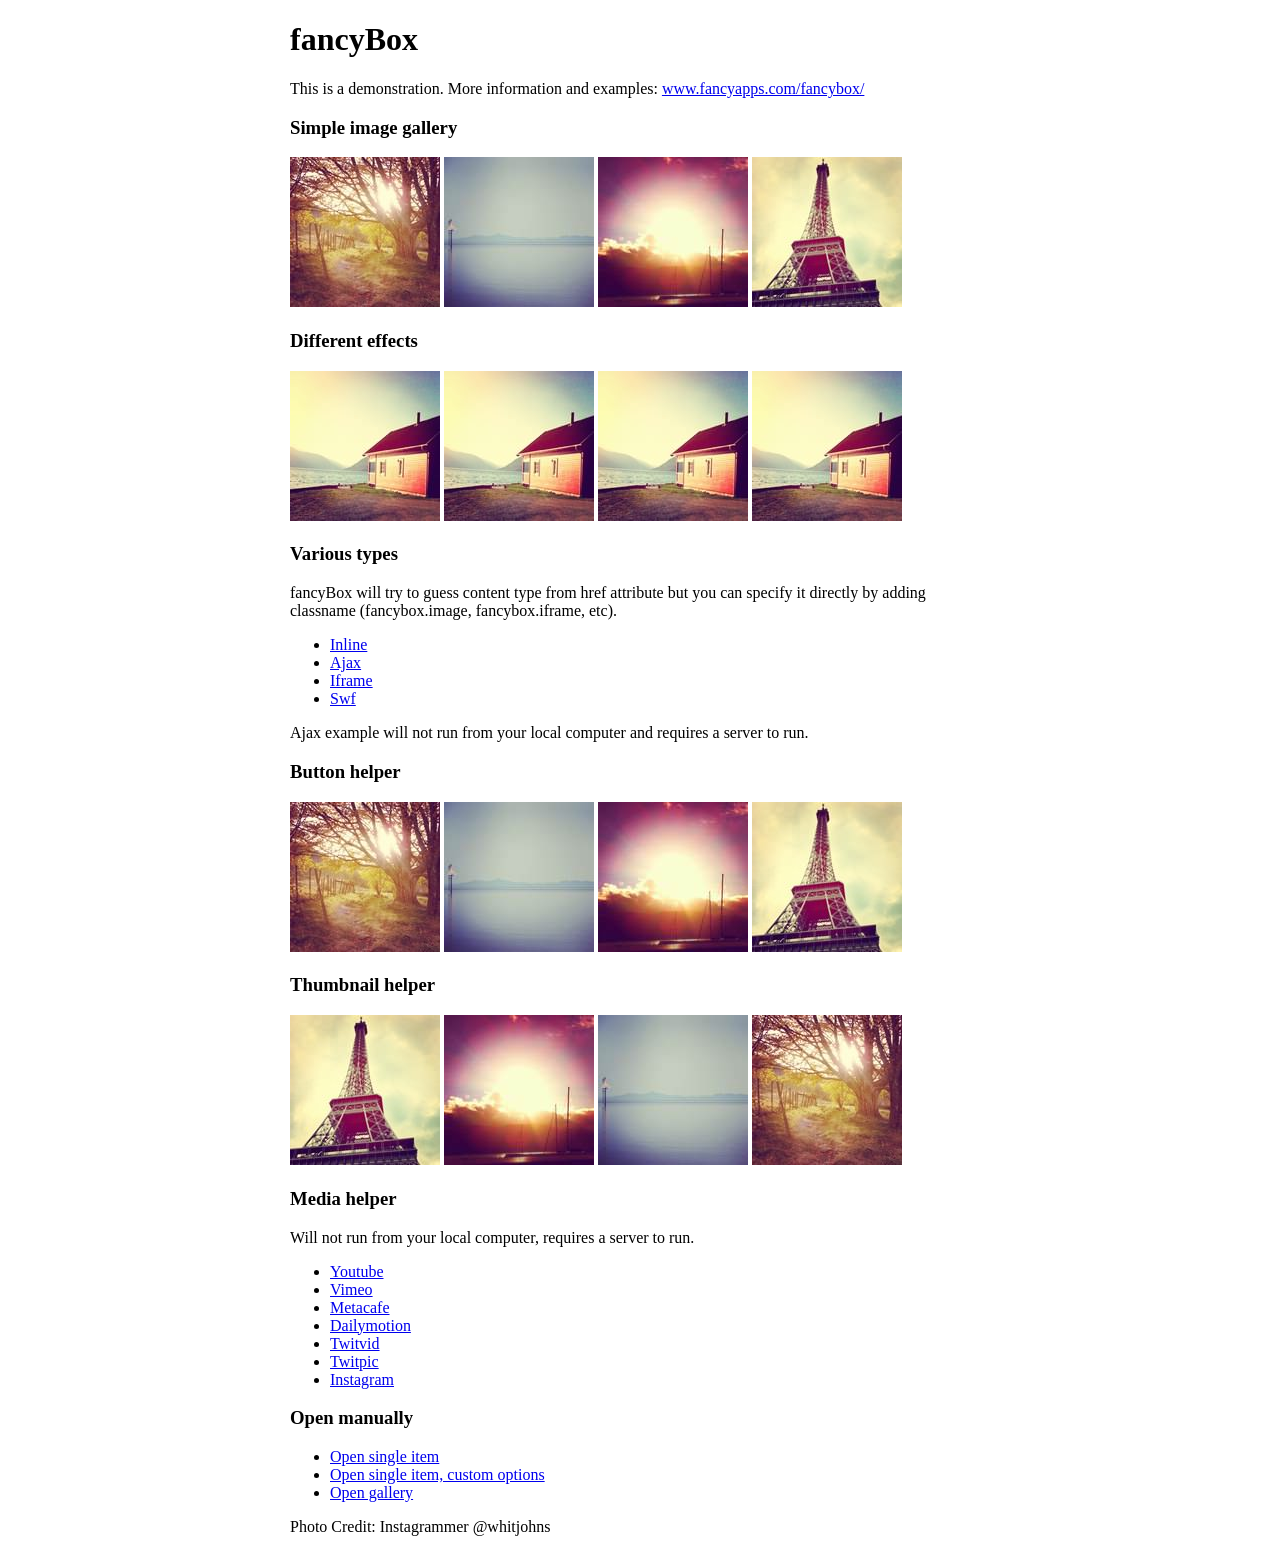
<file: Solution.Web/Front End/vendors/fancybox/demo/index.html>
<!DOCTYPE html>
<html>
<head>
	<title>fancyBox - Fancy jQuery Lightbox Alternative | Demonstration</title>
	<meta http-equiv="Content-Type" content="text/html; charset=UTF-8" />

	<!-- Add jQuery library -->
	<script type="text/javascript" src="../lib/jquery-1.10.1.min.js"></script>

	<!-- Add mousewheel plugin (this is optional) -->
	<script type="text/javascript" src="../lib/jquery.mousewheel-3.0.6.pack.js"></script>

	<!-- Add fancyBox main JS and CSS files -->
	<script type="text/javascript" src="../source/jquery.fancybox.js?v=2.1.5"></script>
	<link rel="stylesheet" type="text/css" href="../source/jquery.fancybox.css?v=2.1.5" media="screen" />

	<!-- Add Button helper (this is optional) -->
	<link rel="stylesheet" type="text/css" href="../source/helpers/jquery.fancybox-buttons.css?v=1.0.5" />
	<script type="text/javascript" src="../source/helpers/jquery.fancybox-buttons.js?v=1.0.5"></script>

	<!-- Add Thumbnail helper (this is optional) -->
	<link rel="stylesheet" type="text/css" href="../source/helpers/jquery.fancybox-thumbs.css?v=1.0.7" />
	<script type="text/javascript" src="../source/helpers/jquery.fancybox-thumbs.js?v=1.0.7"></script>

	<!-- Add Media helper (this is optional) -->
	<script type="text/javascript" src="../source/helpers/jquery.fancybox-media.js?v=1.0.6"></script>

	<script type="text/javascript">
		$(document).ready(function() {
			/*
			 *  Simple image gallery. Uses default settings
			 */

			$('.fancybox').fancybox();

			/*
			 *  Different effects
			 */

			// Change title type, overlay closing speed
			$(".fancybox-effects-a").fancybox({
				helpers: {
					title : {
						type : 'outside'
					},
					overlay : {
						speedOut : 0
					}
				}
			});

			// Disable opening and closing animations, change title type
			$(".fancybox-effects-b").fancybox({
				openEffect  : 'none',
				closeEffect	: 'none',

				helpers : {
					title : {
						type : 'over'
					}
				}
			});

			// Set custom style, close if clicked, change title type and overlay color
			$(".fancybox-effects-c").fancybox({
				wrapCSS    : 'fancybox-custom',
				closeClick : true,

				openEffect : 'none',

				helpers : {
					title : {
						type : 'inside'
					},
					overlay : {
						css : {
							'background' : 'rgba(238,238,238,0.85)'
						}
					}
				}
			});

			// Remove padding, set opening and closing animations, close if clicked and disable overlay
			$(".fancybox-effects-d").fancybox({
				padding: 0,

				openEffect : 'elastic',
				openSpeed  : 150,

				closeEffect : 'elastic',
				closeSpeed  : 150,

				closeClick : true,

				helpers : {
					overlay : null
				}
			});

			/*
			 *  Button helper. Disable animations, hide close button, change title type and content
			 */

			$('.fancybox-buttons').fancybox({
				openEffect  : 'none',
				closeEffect : 'none',

				prevEffect : 'none',
				nextEffect : 'none',

				closeBtn  : false,

				helpers : {
					title : {
						type : 'inside'
					},
					buttons	: {}
				},

				afterLoad : function() {
					this.title = 'Image ' + (this.index + 1) + ' of ' + this.group.length + (this.title ? ' - ' + this.title : '');
				}
			});


			/*
			 *  Thumbnail helper. Disable animations, hide close button, arrows and slide to next gallery item if clicked
			 */

			$('.fancybox-thumbs').fancybox({
				prevEffect : 'none',
				nextEffect : 'none',

				closeBtn  : false,
				arrows    : false,
				nextClick : true,

				helpers : {
					thumbs : {
						width  : 50,
						height : 50
					}
				}
			});

			/*
			 *  Media helper. Group items, disable animations, hide arrows, enable media and button helpers.
			*/
			$('.fancybox-media')
				.attr('rel', 'media-gallery')
				.fancybox({
					openEffect : 'none',
					closeEffect : 'none',
					prevEffect : 'none',
					nextEffect : 'none',

					arrows : false,
					helpers : {
						media : {},
						buttons : {}
					}
				});

			/*
			 *  Open manually
			 */

			$("#fancybox-manual-a").click(function() {
				$.fancybox.open('1_b.jpg');
			});

			$("#fancybox-manual-b").click(function() {
				$.fancybox.open({
					href : 'iframe.html',
					type : 'iframe',
					padding : 5
				});
			});

			$("#fancybox-manual-c").click(function() {
				$.fancybox.open([
					{
						href : '1_b.jpg',
						title : 'My title'
					}, {
						href : '2_b.jpg',
						title : '2nd title'
					}, {
						href : '3_b.jpg'
					}
				], {
					helpers : {
						thumbs : {
							width: 75,
							height: 50
						}
					}
				});
			});


		});
	</script>
	<style type="text/css">
		.fancybox-custom .fancybox-skin {
			box-shadow: 0 0 50px #222;
		}

		body {
			max-width: 700px;
			margin: 0 auto;
		}
	</style>
</head>
<body>
	<h1>fancyBox</h1>

	<p>This is a demonstration. More information and examples: <a href="http://fancyapps.com/fancybox/">www.fancyapps.com/fancybox/</a></p>

	<h3>Simple image gallery</h3>
	<p>
		<a class="fancybox" href="1_b.jpg" data-fancybox-group="gallery" title="Lorem ipsum dolor sit amet"><img src="1_s.jpg" alt="" /></a>

		<a class="fancybox" href="2_b.jpg" data-fancybox-group="gallery" title="Etiam quis mi eu elit temp"><img src="2_s.jpg" alt="" /></a>

		<a class="fancybox" href="3_b.jpg" data-fancybox-group="gallery" title="Cras neque mi, semper leon"><img src="3_s.jpg" alt="" /></a>

		<a class="fancybox" href="4_b.jpg" data-fancybox-group="gallery" title="Sed vel sapien vel sem uno"><img src="4_s.jpg" alt="" /></a>
	</p>

	<h3>Different effects</h3>
	<p>
		<a class="fancybox-effects-a" href="5_b.jpg" title="Lorem ipsum dolor sit amet, consectetur adipiscing elit"><img src="5_s.jpg" alt="" /></a>

		<a class="fancybox-effects-b" href="5_b.jpg" title="Lorem ipsum dolor sit amet, consectetur adipiscing elit"><img src="5_s.jpg" alt="" /></a>

		<a class="fancybox-effects-c" href="5_b.jpg" title="Lorem ipsum dolor sit amet, consectetur adipiscing elit"><img src="5_s.jpg" alt="" /></a>

		<a class="fancybox-effects-d" href="5_b.jpg" title="Lorem ipsum dolor sit amet, consectetur adipiscing elit"><img src="5_s.jpg" alt="" /></a>
	</p>

	<h3>Various types</h3>
	<p>
		fancyBox will try to guess content type from href attribute but you can specify it directly by adding classname (fancybox.image, fancybox.iframe, etc).
	</p>
	<ul>
		<li><a class="fancybox" href="#inline1" title="Lorem ipsum dolor sit amet">Inline</a></li>
		<li><a class="fancybox fancybox.ajax" href="ajax.txt">Ajax</a></li>
		<li><a class="fancybox fancybox.iframe" href="iframe.html">Iframe</a></li>
		<li><a class="fancybox" href="http://www.adobe.com/jp/events/cs3_web_edition_tour/swfs/perform.swf">Swf</a></li>
	</ul>

	<div id="inline1" style="width:400px;display: none;">
		<h3>Etiam quis mi eu elit</h3>
		<p>
			Lorem ipsum dolor sit amet, consectetur adipiscing elit. Etiam quis mi eu elit tempor facilisis id et neque. Nulla sit amet sem sapien. Vestibulum imperdiet porta ante ac ornare. Nulla et lorem eu nibh adipiscing ultricies nec at lacus. Cras laoreet ultricies sem, at blandit mi eleifend aliquam. Nunc enim ipsum, vehicula non pretium varius, cursus ac tortor. Vivamus fringilla congue laoreet. Quisque ultrices sodales orci, quis rhoncus justo auctor in. Phasellus dui eros, bibendum eu feugiat ornare, faucibus eu mi. Nunc aliquet tempus sem, id aliquam diam varius ac. Maecenas nisl nunc, molestie vitae eleifend vel, iaculis sed magna. Aenean tempus lacus vitae orci posuere porttitor eget non felis. Donec lectus elit, aliquam nec eleifend sit amet, vestibulum sed nunc.
		</p>
	</div>

	<p>
		Ajax example will not run from your local computer and requires a server to run.
	</p>

	<h3>Button helper</h3>
	<p>
		<a class="fancybox-buttons" data-fancybox-group="button" href="1_b.jpg"><img src="1_s.jpg" alt="" /></a>

		<a class="fancybox-buttons" data-fancybox-group="button" href="2_b.jpg"><img src="2_s.jpg" alt="" /></a>

		<a class="fancybox-buttons" data-fancybox-group="button" href="3_b.jpg"><img src="3_s.jpg" alt="" /></a>

		<a class="fancybox-buttons" data-fancybox-group="button" href="4_b.jpg"><img src="4_s.jpg" alt="" /></a>
	</p>

	<h3>Thumbnail helper</h3>
	<p>
		<a class="fancybox-thumbs" data-fancybox-group="thumb" href="4_b.jpg"><img src="4_s.jpg" alt="" /></a>

		<a class="fancybox-thumbs" data-fancybox-group="thumb" href="3_b.jpg"><img src="3_s.jpg" alt="" /></a>

		<a class="fancybox-thumbs" data-fancybox-group="thumb" href="2_b.jpg"><img src="2_s.jpg" alt="" /></a>

		<a class="fancybox-thumbs" data-fancybox-group="thumb" href="1_b.jpg"><img src="1_s.jpg" alt="" /></a>
	</p>

	<h3>Media helper</h3>
	<p>
		Will not run from your local computer, requires a server to run.
	</p>

	<ul>
		<li><a class="fancybox-media" href="http://www.youtube.com/watch?v=opj24KnzrWo">Youtube</a></li>
		<li><a class="fancybox-media" href="http://vimeo.com/47480346">Vimeo</a></li>
		<li><a class="fancybox-media" href="http://www.metacafe.com/watch/7635964/">Metacafe</a></li>
		<li><a class="fancybox-media" href="http://www.dailymotion.com/video/xoeylt_electric-guest-this-head-i-hold_music">Dailymotion</a></li>
		<li><a class="fancybox-media" href="http://twitvid.com/QY7MD">Twitvid</a></li>
		<li><a class="fancybox-media" href="http://twitpic.com/7p93st">Twitpic</a></li>
		<li><a class="fancybox-media" href="http://instagr.am/p/IejkuUGxQn">Instagram</a></li>
	</ul>

	<h3>Open manually</h3>
	<ul>
		<li><a id="fancybox-manual-a" href="javascript:;">Open single item</a></li>
		<li><a id="fancybox-manual-b" href="javascript:;">Open single item, custom options</a></li>
		<li><a id="fancybox-manual-c" href="javascript:;">Open gallery</a></li>
	</ul>

	<p>
		Photo Credit: Instagrammer @whitjohns
	</p>
</body>
</html>
</file>
<file: Solution.Web/Front End/css/custom.css>
@import url(http://fonts.googleapis.com/css?family=Lato:400,700);
/*-----------------------------------------------------------------------------------*/
/*  GENERAL STYLING
/*-----------------------------------------------------------------------------------*/

body {
    font-family: 'Lato', sans-serif;
    height: 100%;
    color: #757b87;
}
.icon-section{
    background-color: #1d2dc1;
    line-height: 7px;
    padding-top: 10px;
    margin-bottom: 10px;

}
a:link,
a:visited,
a:hover,
a:active {
    color: #757b87;
    text-decoration: none;
}

ul {
    list-style-type: none;
}

li label {
    position: relative;
    bottom: 5px;
    color: #757b87;
    font-weight: lighter;
}

label {
    color: #757b87;
    font-weight: lighter;
    padding: 10px 5px;
}

p {
    text-align: justify;
}

p label {
    text-align: justify;
}
/* ----------Custom Color Code ---------- */

.primary,
.primary>a,
.primary>a:visited,
.primary>a:hover,
.primary>a:active {
    color: #128bc6;
    text-decoration: none;
}

.danger,
.danger>a,
.danger>a:visited,
.danger>a:hover,
.danger>a:active {
    color: #ef6f6c;
    text-decoration: none;
}

.success,
.success>a,
.success>a:visited,
.success>a:hover,
.success>a:active {
    color: #1d2dc1;
    text-decoration: none;
}

.warning,
.warning>a,
.warning>a:visited,
.warning>a:hover,
.warning>a:active {
    color: #f89a14;
    text-decoration: none;
}

.yellow,
.yellow>a,
.yellow>a:visited,
.yellow>a:hover,
.yellow>a:active {
    color: #FFD43C;
    text-decoration: none;
}
/* ---------- //Custom Color Code End ---------- */
/* ---------- Text-Bg color Code Css ---------- */

.bg-default {
    background-color: #f5f5f5;
}

.bg-primary {
    background-color: #418bca;
    color: #fff;
}

.bg-success {
    background-color: #1d2dc1;
    color: #220f9c;
}
b
.bg-danger {
    background-color: #ef6f6c;
    color: #fff;
}

.bg-warning {
    background-color: #f89a14;
    color: #fff;
}
/* ---------- //Text-Bg color Code Css End ---------- */
/* ---------- Why choose us Section css ---------- */

#accordion {
    margin-top: 2%;
}

.text_bg {
    background-color: #f2eded !important;
}
/* ---------- //Why choose us Section End ---------- */
/* ---------- Text-Bg Border color Code Css ---------- */

.border-primary {
    border-bottom: 2px solid #418bca;
    padding-bottom: 5px;
}

.border-warning {
    border-bottom: 2px solid #f89a14;
    padding-bottom: 5px;
}

.border-success {
    border-bottom: 2px solid #1d2dc1;
    padding-bottom: 5px;
}

.border-danger {
    border-bottom: 2px solid #ef6f6c;
    padding-bottom: 5px;
}
/* ---------- //Text-Bg Border color Code Css End---------- */
/* ---------- Text-Success Css---------- */

.text-success {
    color: #1d2dc1!important;
    background-color: inherit;
}

.text-danger {
    color: #ef6f6c;
}
/* ---------- //Text-Success End---------- */
/* ---------- Nav bar Css Start ---------- */

.navbar-right {
    margin-right: 30px;
}

.icon-position label {
    padding-left: 0px;
    margin-left: 0px;
}

.logo_position {
    position: relative;
    bottom: 20px;
}

.navbar-nav > li > a {
    font-size: 14px;
    text-transform: uppercase;
    font-weight: 400;
}

.navbar-default .navbar-nav > li>a:hover {
    color: #1d2dc1;
}
/* ---------- Navbar  Dropdown menu Css ---------- */

.navbar-nav .dropdown-menu:before {
    bottom: 15px;
    width: 0;
    height: 0;
    left: 100px;
    z-index: 1002;
    content: " ";
    display: block !important;
    position: relative;
    border-bottom: 8px solid #ef6f6c;
    border-right: 8px solid transparent;
    border-left: 8px solid transparent;
}
/* ---------- //Navbar  Dropdown menu Css End ---------- */
/* ---------- Navbar  Dropdown menu hover Css ---------- */

.navbar-nav .dropdown-menu a:hover {
    border-left: 2px solid #ef6f6c;
}
/* ---------- //Navbar  Dropdown menu hover Css End ---------- */

.navbar-default .navbar-nav >.open >a:hover,
.navbar-default .navbar-nav >.open >a {
    background-color: #fff !important;
    color: #1d2dc1;
}

.navbar-nav .dropdown-menu li:hover {
    border: none;
}

.navbar {
    margin-bottom: 0px;
    background-color: transparent;
    border: none;
}
/* ---------- Nav bar Css End ---------- */
/* ---------- Breadcrumb Css ---------- */

.breadcrumb a,
.breadcrumb a:visited,
.breadcrumb a:hover,
.breadcrumb a:active {
    color: #3d3d3d;
    text-decoration: none;
}

.breadcum {
    background-color: #DBD6D6;
    border-top: 2px solid #b7b0b0;
    border-bottom: 2px solid #b7b0b0;
    padding: 0px 2%;
}

.breadcum .pull-right {
    padding: 8px 15px;
}

.breadcrumb {
    padding: 8px 15px;
    margin-bottom: 0px;
    list-style: none;
    background-color: #DBD6D6;
    border-radius: 4px;
    float: left;
}

.breadcrumb > li + li:before {
    padding: 0 5px;
    color: #3d3d3d;
    content: none;
}
/* ---------- //Breadcrumb Css End ---------- */
/* ---------- Breadcrumb Icon Section Css ---------- */

.icon3 {
    position: relative;
    top: 5px;
    left: 0px;
}

.icon4 {
    left: -1px;
    top: 3px;
}
/* ---------- //Breadcrumb Icon Section End ---------- */
/* ---------- Carousel Css ---------- */

.carousel-indicators .active {
    width: 14px;
    height: 14px;
    margin: 0;
    background-color: #000;
    border: 1px solid #5E5E5E;
}

.carousel-indicators li {
    border: 1px solid #5E5E5E;
    width: 13px;
    height: 13px;
}

.carousel-caption {
    font-size: 30px;
}
/* ---------- //Carousel Css End ---------- */

blockquote {
    border-left: 2px solid #ef6f6c;
}
/* ---------- Testimonial Images Css Start ---------- */

.author {
    padding: 15px;
    background: #f6f6f6;
    margin-bottom: 10px;
}

.author img {
    width: 50px;
}
/* ---------- //Testimonial Images Css End ---------- */
/* ---------- Feature Section Css ---------- */

.features i {
    line-height: 2px;
    float: left;
    margin: 1px 5px;
}
/* ---------- //Feature Section Css End ---------- */
/* ---------- Menu Section Css ---------- */

.menu > li {
    border: 1px solid #f89a14;
    padding: 10px 13px;
    margin: 0px 10px;
}

.menu {
    margin-top: 20px;
}

.menu > li:hover,
.menu li .active {
    background-color: #1d2dc1;
}
/* ---------- //Menu Section Css End ---------- */

.tabbable-panel ul {
    list-style-type: none;
}
/* ---------- Our services Box  Style Css ---------- */


.box {
    border-radius: 3px;
    box-shadow: 0 2px 5px 0 rgba(0, 0, 0, 0.16), 0 2px 10px 0 rgba(0, 0, 0, 0.12);
    padding: 10px 15px;
    text-align: right;
    display: block;
    margin-top: 60px;
    margin-bottom: 15px;
}
/* ---------- //Our services Box  Style Css End ---------- */
/* ------------- Our Services Box Icon Css ---------- */

.box-icon {
    background-color: transparent;
    border: 1px solid #1d2dc1;
    border-radius: 50%;
    display: table;
    height: 80px;
    margin: 0 auto;
    width: 80px;
    margin-top: -61px;
}
/* ------------- //Our Services Box Icon Css End ---------- */

.box-icon span {
    color: #fff;
    display: table-cell;
    text-align: center;
    vertical-align: middle;
}
/* ---------- Our Services Icon Border css ---------- */

.box-icon1 {
    border: 1px solid #418bca;
}

.box-icon2 {
    border: 1px solid #f89a14;
}

.box-icon3 {
    border: 1px solid #FFD43C;
}
/* ---------- //Our Services Icon Border css ---------- */
/* ---------- Our services Text Css----------*/

.info > p {
    color: #787878;
    font-size: 14px;
    padding-top: 10px;
    text-align: justify;
}
/* ---------- //Our services Text End ----------*/
/* ---------- Our service Icon Css ---------- */

.icon {
    position: relative;
    right: 11px;
    top: 14px;
}

.icon1 {
    position: relative;
    right: 10px;
    top: 12px;
}
/* ---------- //Our service Icon Css End---------- */
/* ---------- Feature main Section Start --------- */

.feature-main {
    padding: 50px 0px;
    background-color: #f2eded;
}

.feature-main1 {
    padding: 50px 0px;
}

.layout-styl {
    padding: 80px 0px;
}

.layout-styl li {
    margin-bottom: 20px;
    font-size: 21px;
    font-weight: 300 !important;
    color: #515763;
    text-align: left
}
/* ---------- //Feature main Section End --------- */
/* ---------- Purchase Section Css Start ---------- */

.purchas-main {
    padding: 10px 0px;
}

.bg-border {
    background: #f2eded;
    border-left: 3px solid #1d2dc1;
    padding-top: 20px;
    padding-bottom: 20px;
    width: 100%;
}

.purchae-hed {
    margin-bottom: 20px;
    margin-left: 15px;
    color: #1d2dc1;
    text-transform: uppercase;
    font-size: 28px;
    font-weight: 300;
}

.purchase-styl {
    padding: 15px 80px;
    background-color: #1d2dc1;
    border: none;
    box-shadow: 0px 2px 0px #268a70;
    color: #fff !important;
    margin-right: 20px;
    margin-top: 10px;
}

.purchase-styl:hover,
.purchase-styl:active,
.purchase-styl:focus {
    background-color: #1d2dc1;
}
/* ---------- //Purchase Section Css Ebd ---------- */
/* ---------- Our Team Divide Section Css ---------- */

.divide {
    border-top: 1px solid #848481;
    padding: 5px;
}

.divide > a {
    padding: 3%;
}
/* ---------- //Our Team Divide Section Css End ---------- */

.pull-right a {
    color: #128bc6;
}

.input-group-addon {
    color: #fff;
    background-color: #b16461;
    border: 1px solid #5E5E5E;
}

.team img {
    width: 100%;
    height: 100%;
    margin-top: 10px;
}
/* ---------- News Section Css----------*/

.news {
    margin-top: 2%;
}
.news .form-group{
    width: 80%;
}
.news .form-control {
    background-color: #444343;
    border: 1px solid #5E5E5E;
    color: #f3f3f3;
}

.news > .form-control:focus {
    border-color: #5E5E5E;
    outline: 0;
    -webkit-box-shadow: rgba(0, 0, 0, 0);
    box-shadow: rgba(0, 0, 0, 0);
}
/* ---------- //News Section Css End ---------- */

.panel-default > .panel-heading {
    color: #333;
    background-color: #fff;
    border-color: #DDD;
}
/* ---------- Headings Border Css ---------- */

.heading_border {
    color: #fff;
    border-top-left-radius: 5px;
    border-top-right-radius: 5px;
    margin-bottom: 15px;
    padding: 5px 15px;
}
/* ---------- //Headings Border Css End---------- */

.tab img {
    width: 100%;
}

.tab {
    padding-left: 0px;
}

.tab_list > li {
    padding: 5px;
}

.tab_list {
    margin-top: 15px;
    padding-left: 0px;
}

.profile img {
    width: 100%;
}
/* ---------- Footer Section Css ---------- */

footer {
    background-color: #262626;
}

footer h4 {
    color: #fff;
}

.footer-text {
    color: #ababab;
    padding: 30px 0px;
}

footer img {
    width: 50px;
}

footer .btn-primary.text-white {
    margin-top: 2%;
}
/* ---------- //Footer Section Css End ---------- */

.text-white {
    color: #fff !important;
}

.bg-white {
    background-color: #fff;
}

@media(max-width: 370px) {
    .properties {
        border-right: none;
    }
    .media-object img {
        width: 50%;
    }
}
/* ---------- About Us Slider Css ---------- */

#owl-demo .item img {
    display: block;
    width: 100%;
    height: auto;
}

#owl-demo {
    margin: 0px;
}

#bar {
    width: 0%;
    max-width: 100%;
    height: 3px;
    background: #1d2dc1;
}

#progressBar {
    width: 100%;
    background: #EDEDED;
}
/* ---------- //About Us Slider Css End ---------- */

.center-block {
    margin-bottom: 0px;
    font-size: 18px;
    margin-top: 0px;
}

.sliders {
    background-color: #fdfcfc;
    padding: 20px;
}

.sliders h4 {
    margin-bottom: -5%;
}

.sliders h5 {
    padding-top: 4%;
}

.marbtm10 h3 {
    margin-bottom: 0px;
}
/* ---------- Back to top Section Icon Css ---------- */

.back-to-top {
    cursor: pointer;
    position: fixed;
    bottom: 30px;
    right: 30px;
    display: none;
    border-radius: 50%;
    padding: 15px;
    border: none;
    opacity: 0.7;
}

.back-to-top:hover {
    opacity: 1;
}
.fa-hand-o-up{
    font-size: 16px;
}
/* ---------- //Back to top Section Icon Css End---------- */
/* ---------- Copy Right Section Css  ---------- */

.copyright {
    background-color: #1a1a1a;
}

.copyright p {
    color: #fff;
    padding: 0.5% 0;
    margin: 0.5% 0;
}
/* ---------- //Copy Right Section Css  ---------- */
/* ---------- Advanced Features Css ---------- */

.advanced button,
.tooltips button,
.pop button {
    margin-bottom: 15px;
}
/* ---------- //Advanced Features Css ---------- */

@media(max-width: 759px) {
    .navbar-nav .dropdown-menu:before {
        content: none;
    }
}

@media(max-width: 950px) {
    .profile {
        display: block;
        margin-right: 4%;
        margin-left: 4%;
    }
}
.skin_btn {display:inline-table; cursor:pointer; width:30px; height:30px; margin-bottom: 1px;}
.skin_size { width:30px; height:30px; margin:3px;}
.well{padding:10px;}
.primary_skin {background-color:#128bc6;}
.danger_skin{background-color: #ef6f6c;}
.success_skin{background-color: #1d2dc1;}
.warning_skin{background-color: #F89A14;}
.purple_skin{background-color: #D2527F;}
.turquoise_skin{background-color: #4ecdc4;}
.asbestos_skin{background-color: #7f8c8d;}
.hoki_skin{background-color: #67809f;}
</file>
<file: Solution.Web/Front End/css/tabbular.css>
/* _________ Accordion-Tabbular Section _________ */
.tabbable-panel {
  padding: 10px;
}

/* Default mode */
.tabbable-line > .nav-tabs {
  border: none;
  margin: 0px;
}
.tabbable-line > .nav-tabs > li {
  margin-right: 2px;
    background-color:#F2EDED;
}
.tabbable-line > .nav-tabs > li > a {
  border: 0;
  margin-right: 0;
  color: #737373;
}
.tabbable-line > .nav-tabs > li > a > i {
  color: #a6a6a6;
}
.tabbable-line > .nav-tabs > li.open, .tabbable-line > .nav-tabs > li:hover {
  border-bottom: 4px solid #01bc8c;
    background-color:#F2EDED;
    outline: none;
}
.tabbable-line > .nav-tabs > li.open > a, .tabbable-line > .nav-tabs > li:hover > a {
  border: 0;
   background-color:#F2EDED;
  color: #333333;
}
.nav > li > a:focus{
  outline: none;
}
.tabbable-line > .nav-tabs > li.open > a > i, .tabbable-line > .nav-tabs > li:hover > a > i {
  color: #a6a6a6;
}
.tabbable-line > .nav-tabs > li.open .dropdown-menu, .tabbable-line > .nav-tabs > li:hover .dropdown-menu {
  margin-top: 0px;
}
.tabbable-line > .nav-tabs > li.active {
  border-bottom: 4px solid #01bc8c;
  position: relative;
}
.tabbable-line > .nav-tabs > li.active > a {
  border: 0;
  color: #333333;
}
.tabbable-line > .nav-tabs > li.active > a > i {
  color: #404040;
}
.tabbable-line > .tab-content {
  margin-top: -3px;
  background-color: #fff;
  border: 0;
  border-top: 1px solid #eee;
  padding: 15px 0;
}
.portlet .tabbable-line > .tab-content {
  padding-bottom: 0;
}
/* _________ //Accordion-Tabbular Section End _________ */
</file>
